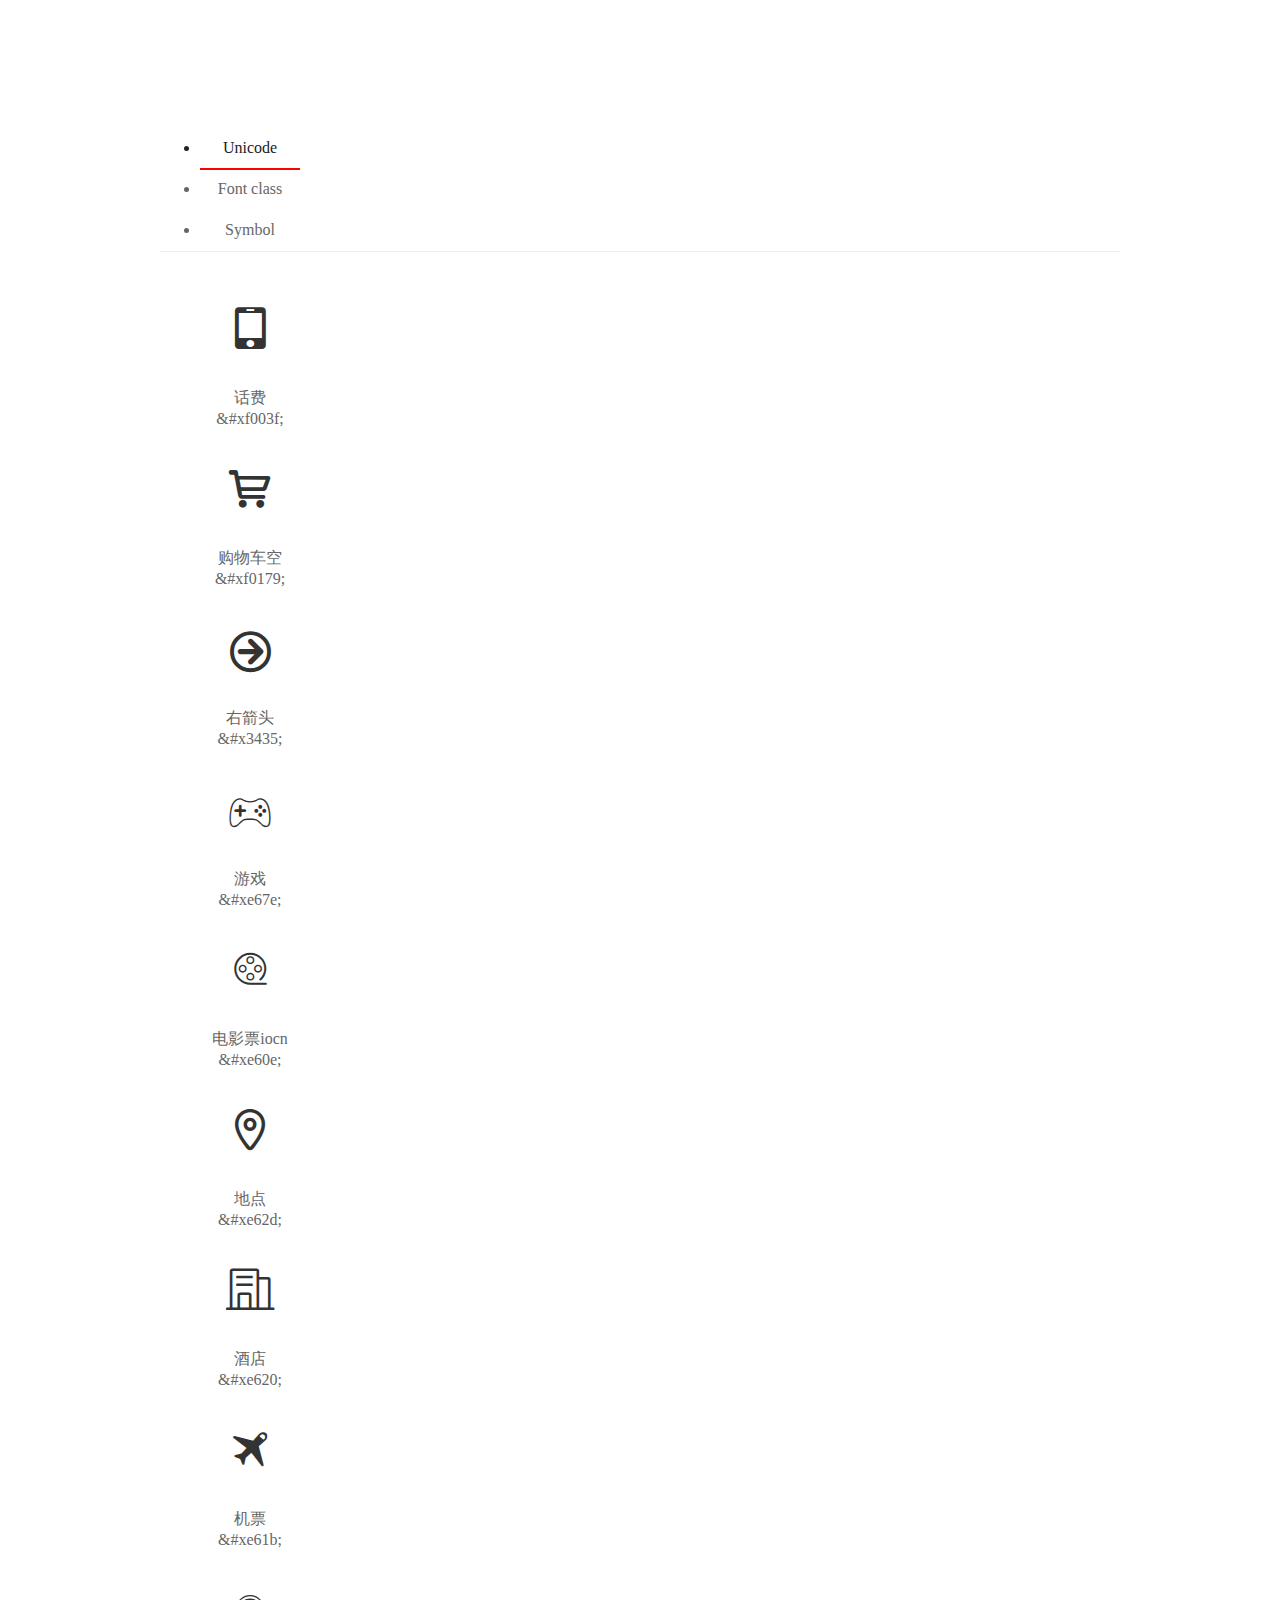
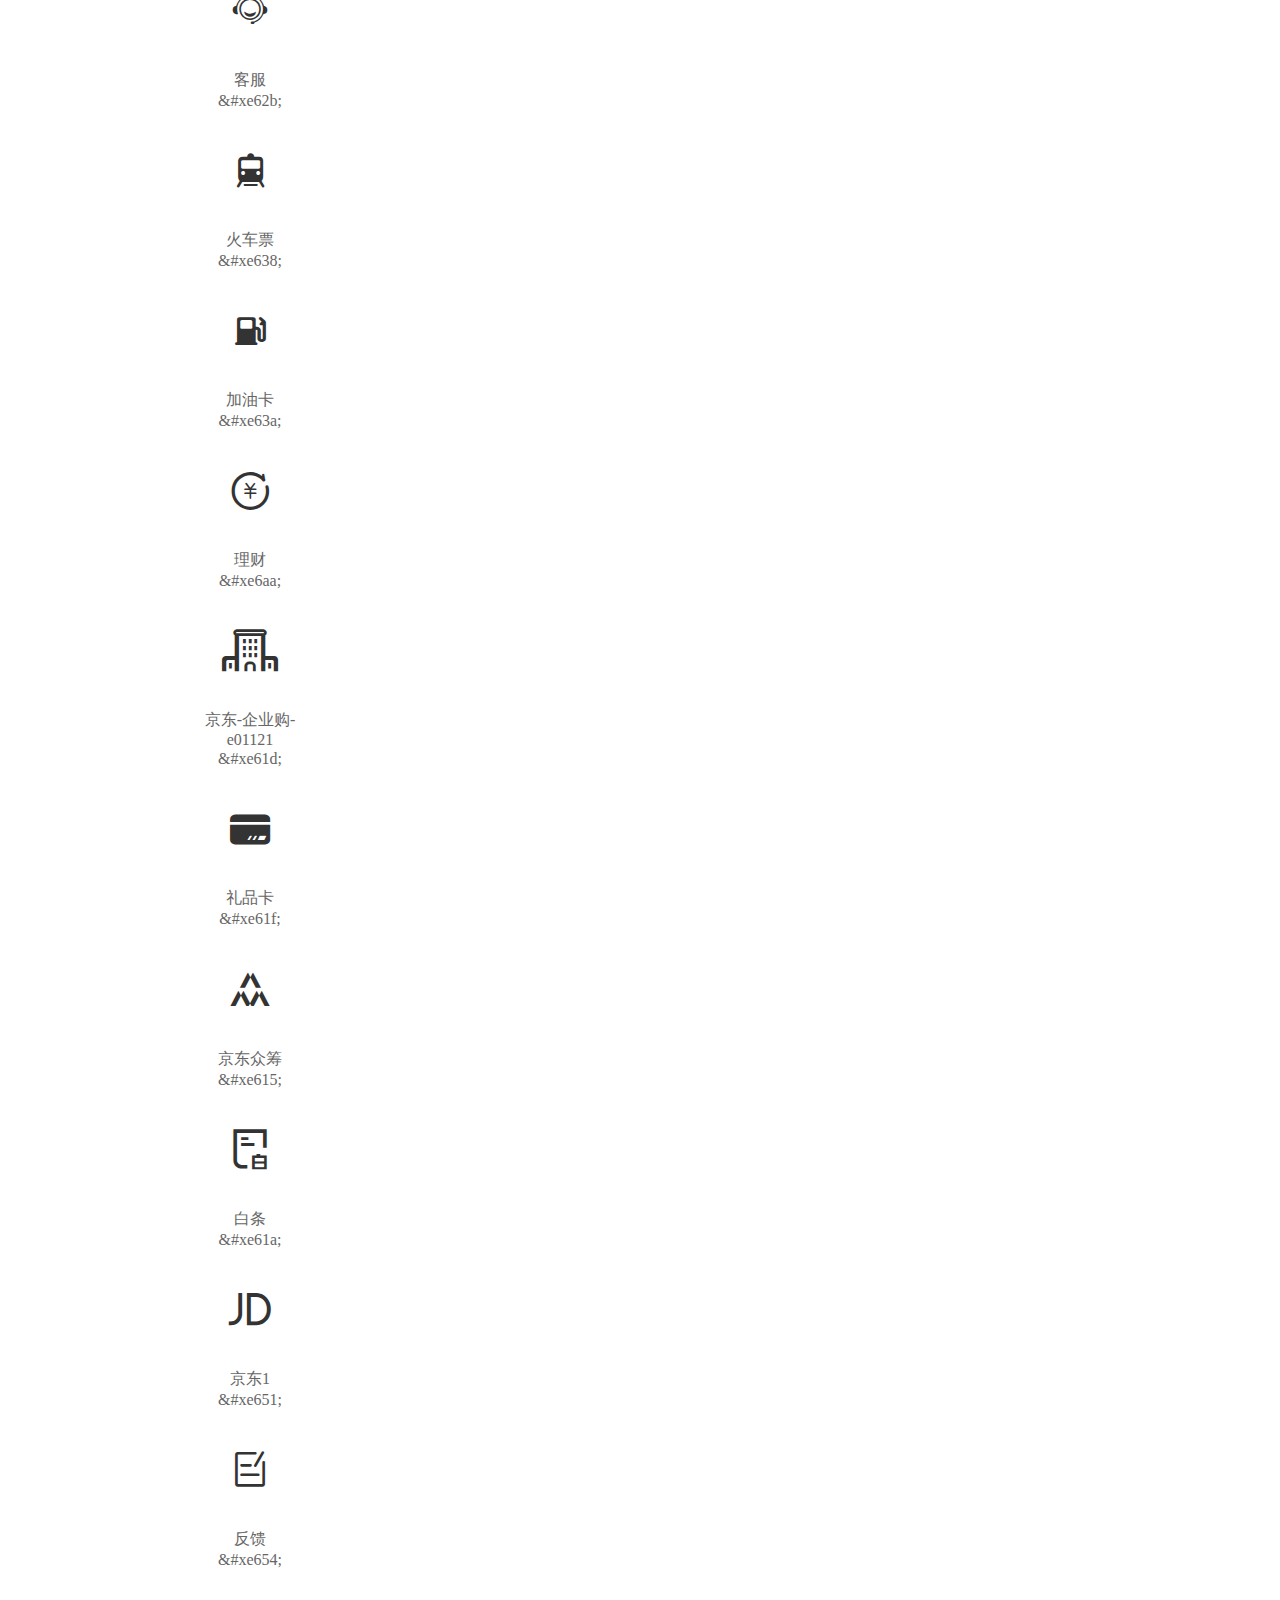
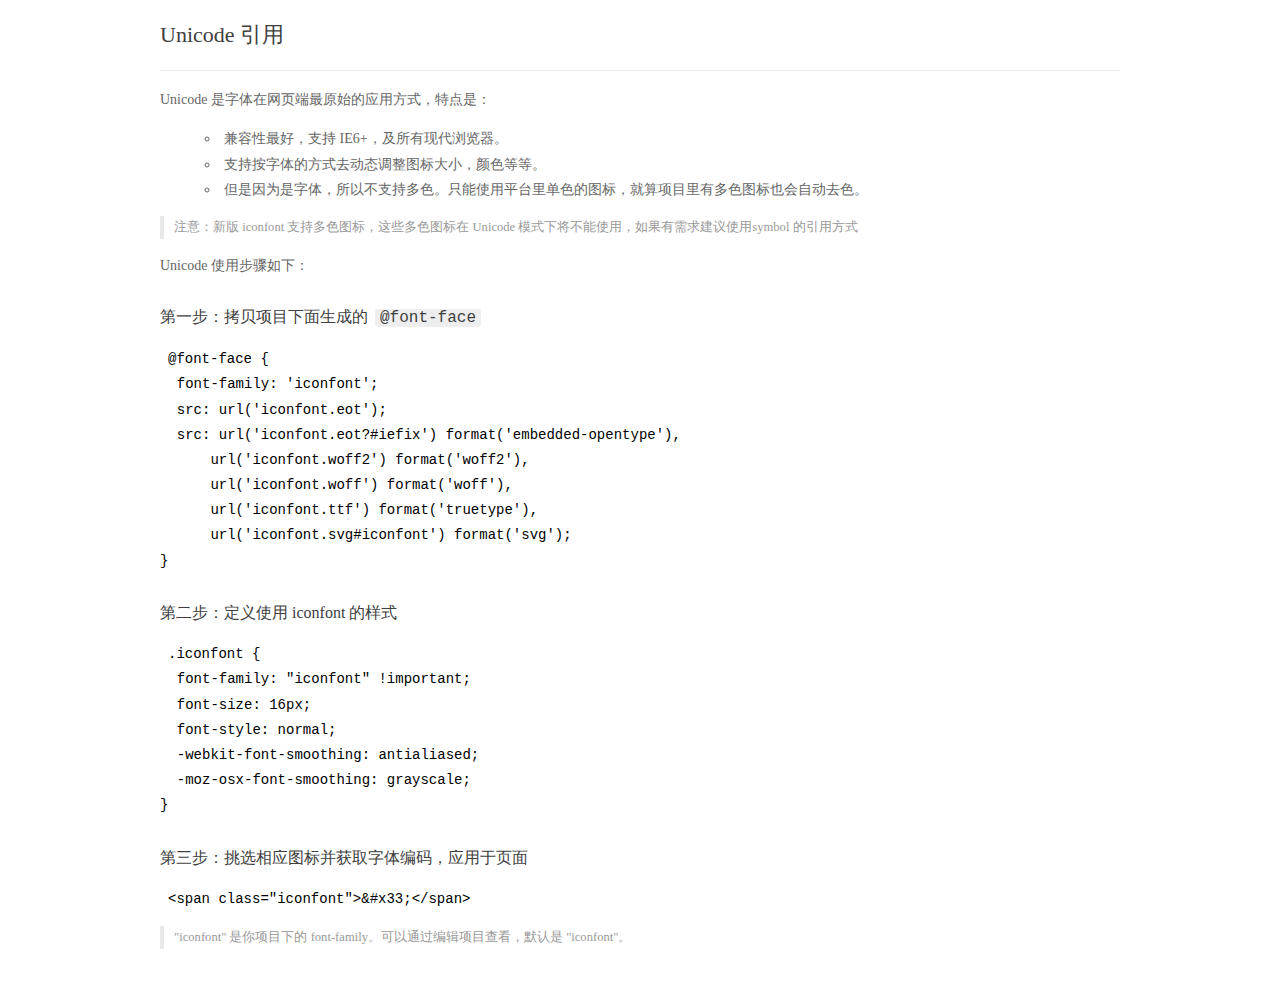
<file: src/font-xixi/demo_index.html>
<!DOCTYPE html>
<html>
<head>
  <meta charset="utf-8"/>
  <title>IconFont Demo</title>
  <link rel="shortcut icon" href="https://gtms04.alicdn.com/tps/i4/TB1_oz6GVXXXXaFXpXXJDFnIXXX-64-64.ico" type="image/x-icon"/>
  <link rel="stylesheet" href="https://g.alicdn.com/thx/cube/1.3.2/cube.min.css">
  <link rel="stylesheet" href="demo.css">
  <link rel="stylesheet" href="iconfont.css">
  <script src="iconfont.js"></script>
  <!-- jQuery -->
  <script src="https://a1.alicdn.com/oss/uploads/2018/12/26/7bfddb60-08e8-11e9-9b04-53e73bb6408b.js"></script>
  <!-- 代码高亮 -->
  <script src="https://a1.alicdn.com/oss/uploads/2018/12/26/a3f714d0-08e6-11e9-8a15-ebf944d7534c.js"></script>
</head>
<body>
  <div class="main">
    <h1 class="logo"><a href="https://www.iconfont.cn/" title="iconfont 首页" target="_blank">&#xe86b;</a></h1>
    <div class="nav-tabs">
      <ul id="tabs" class="dib-box">
        <li class="dib active"><span>Unicode</span></li>
        <li class="dib"><span>Font class</span></li>
        <li class="dib"><span>Symbol</span></li>
      </ul>
      
    </div>
    <div class="tab-container">
      <div class="content unicode" style="display: block;">
          <ul class="icon_lists dib-box">
          
            <li class="dib">
              <span class="icon iconfont">&#xf003f;</span>
                <div class="name">话费</div>
                <div class="code-name">&amp;#xf003f;</div>
              </li>
          
            <li class="dib">
              <span class="icon iconfont">&#xf0179;</span>
                <div class="name">购物车空</div>
                <div class="code-name">&amp;#xf0179;</div>
              </li>
          
            <li class="dib">
              <span class="icon iconfont">&#x3435;</span>
                <div class="name">右箭头</div>
                <div class="code-name">&amp;#x3435;</div>
              </li>
          
            <li class="dib">
              <span class="icon iconfont">&#xe67e;</span>
                <div class="name">游戏</div>
                <div class="code-name">&amp;#xe67e;</div>
              </li>
          
            <li class="dib">
              <span class="icon iconfont">&#xe60e;</span>
                <div class="name">电影票iocn</div>
                <div class="code-name">&amp;#xe60e;</div>
              </li>
          
            <li class="dib">
              <span class="icon iconfont">&#xe62d;</span>
                <div class="name">地点</div>
                <div class="code-name">&amp;#xe62d;</div>
              </li>
          
            <li class="dib">
              <span class="icon iconfont">&#xe620;</span>
                <div class="name">酒店</div>
                <div class="code-name">&amp;#xe620;</div>
              </li>
          
            <li class="dib">
              <span class="icon iconfont">&#xe61b;</span>
                <div class="name">机票</div>
                <div class="code-name">&amp;#xe61b;</div>
              </li>
          
            <li class="dib">
              <span class="icon iconfont">&#xe62b;</span>
                <div class="name">客服</div>
                <div class="code-name">&amp;#xe62b;</div>
              </li>
          
            <li class="dib">
              <span class="icon iconfont">&#xe638;</span>
                <div class="name">火车票</div>
                <div class="code-name">&amp;#xe638;</div>
              </li>
          
            <li class="dib">
              <span class="icon iconfont">&#xe63a;</span>
                <div class="name">加油卡</div>
                <div class="code-name">&amp;#xe63a;</div>
              </li>
          
            <li class="dib">
              <span class="icon iconfont">&#xe6aa;</span>
                <div class="name">理财</div>
                <div class="code-name">&amp;#xe6aa;</div>
              </li>
          
            <li class="dib">
              <span class="icon iconfont">&#xe61d;</span>
                <div class="name">京东-企业购-e01121</div>
                <div class="code-name">&amp;#xe61d;</div>
              </li>
          
            <li class="dib">
              <span class="icon iconfont">&#xe61f;</span>
                <div class="name">礼品卡</div>
                <div class="code-name">&amp;#xe61f;</div>
              </li>
          
            <li class="dib">
              <span class="icon iconfont">&#xe615;</span>
                <div class="name">京东众筹</div>
                <div class="code-name">&amp;#xe615;</div>
              </li>
          
            <li class="dib">
              <span class="icon iconfont">&#xe61a;</span>
                <div class="name">白条</div>
                <div class="code-name">&amp;#xe61a;</div>
              </li>
          
            <li class="dib">
              <span class="icon iconfont">&#xe651;</span>
                <div class="name">京东1</div>
                <div class="code-name">&amp;#xe651;</div>
              </li>
          
            <li class="dib">
              <span class="icon iconfont">&#xe654;</span>
                <div class="name">反馈</div>
                <div class="code-name">&amp;#xe654;</div>
              </li>
          
          </ul>
          <div class="article markdown">
          <h2 id="unicode-">Unicode 引用</h2>
          <hr>

          <p>Unicode 是字体在网页端最原始的应用方式，特点是：</p>
          <ul>
            <li>兼容性最好，支持 IE6+，及所有现代浏览器。</li>
            <li>支持按字体的方式去动态调整图标大小，颜色等等。</li>
            <li>但是因为是字体，所以不支持多色。只能使用平台里单色的图标，就算项目里有多色图标也会自动去色。</li>
          </ul>
          <blockquote>
            <p>注意：新版 iconfont 支持多色图标，这些多色图标在 Unicode 模式下将不能使用，如果有需求建议使用symbol 的引用方式</p>
          </blockquote>
          <p>Unicode 使用步骤如下：</p>
          <h3 id="-font-face">第一步：拷贝项目下面生成的 <code>@font-face</code></h3>
<pre><code class="language-css"
>@font-face {
  font-family: 'iconfont';
  src: url('iconfont.eot');
  src: url('iconfont.eot?#iefix') format('embedded-opentype'),
      url('iconfont.woff2') format('woff2'),
      url('iconfont.woff') format('woff'),
      url('iconfont.ttf') format('truetype'),
      url('iconfont.svg#iconfont') format('svg');
}
</code></pre>
          <h3 id="-iconfont-">第二步：定义使用 iconfont 的样式</h3>
<pre><code class="language-css"
>.iconfont {
  font-family: "iconfont" !important;
  font-size: 16px;
  font-style: normal;
  -webkit-font-smoothing: antialiased;
  -moz-osx-font-smoothing: grayscale;
}
</code></pre>
          <h3 id="-">第三步：挑选相应图标并获取字体编码，应用于页面</h3>
<pre>
<code class="language-html"
>&lt;span class="iconfont"&gt;&amp;#x33;&lt;/span&gt;
</code></pre>
          <blockquote>
            <p>"iconfont" 是你项目下的 font-family。可以通过编辑项目查看，默认是 "iconfont"。</p>
          </blockquote>
          </div>
      </div>
      <div class="content font-class">
        <ul class="icon_lists dib-box">
          
          <li class="dib">
            <span class="icon iconfont icon-huafei"></span>
            <div class="name">
              话费
            </div>
            <div class="code-name">.icon-huafei
            </div>
          </li>
          
          <li class="dib">
            <span class="icon iconfont icon-gouwuchekong"></span>
            <div class="name">
              购物车空
            </div>
            <div class="code-name">.icon-gouwuchekong
            </div>
          </li>
          
          <li class="dib">
            <span class="icon iconfont icon-youjiantou"></span>
            <div class="name">
              右箭头
            </div>
            <div class="code-name">.icon-youjiantou
            </div>
          </li>
          
          <li class="dib">
            <span class="icon iconfont icon-94"></span>
            <div class="name">
              游戏
            </div>
            <div class="code-name">.icon-94
            </div>
          </li>
          
          <li class="dib">
            <span class="icon iconfont icon-dianyingpiaoiocn"></span>
            <div class="name">
              电影票iocn
            </div>
            <div class="code-name">.icon-dianyingpiaoiocn
            </div>
          </li>
          
          <li class="dib">
            <span class="icon iconfont icon-didian"></span>
            <div class="name">
              地点
            </div>
            <div class="code-name">.icon-didian
            </div>
          </li>
          
          <li class="dib">
            <span class="icon iconfont icon-Hotel"></span>
            <div class="name">
              酒店
            </div>
            <div class="code-name">.icon-Hotel
            </div>
          </li>
          
          <li class="dib">
            <span class="icon iconfont icon-jipiao"></span>
            <div class="name">
              机票
            </div>
            <div class="code-name">.icon-jipiao
            </div>
          </li>
          
          <li class="dib">
            <span class="icon iconfont icon-kefu"></span>
            <div class="name">
              客服
            </div>
            <div class="code-name">.icon-kefu
            </div>
          </li>
          
          <li class="dib">
            <span class="icon iconfont icon-huochepiao"></span>
            <div class="name">
              火车票
            </div>
            <div class="code-name">.icon-huochepiao
            </div>
          </li>
          
          <li class="dib">
            <span class="icon iconfont icon-jiayouqia"></span>
            <div class="name">
              加油卡
            </div>
            <div class="code-name">.icon-jiayouqia
            </div>
          </li>
          
          <li class="dib">
            <span class="icon iconfont icon-licai"></span>
            <div class="name">
              理财
            </div>
            <div class="code-name">.icon-licai
            </div>
          </li>
          
          <li class="dib">
            <span class="icon iconfont icon-qiyegou-e"></span>
            <div class="name">
              京东-企业购-e01121
            </div>
            <div class="code-name">.icon-qiyegou-e
            </div>
          </li>
          
          <li class="dib">
            <span class="icon iconfont icon-lipinqia"></span>
            <div class="name">
              礼品卡
            </div>
            <div class="code-name">.icon-lipinqia
            </div>
          </li>
          
          <li class="dib">
            <span class="icon iconfont icon-jingdongzhongchou"></span>
            <div class="name">
              京东众筹
            </div>
            <div class="code-name">.icon-jingdongzhongchou
            </div>
          </li>
          
          <li class="dib">
            <span class="icon iconfont icon-baitiao"></span>
            <div class="name">
              白条
            </div>
            <div class="code-name">.icon-baitiao
            </div>
          </li>
          
          <li class="dib">
            <span class="icon iconfont icon-jingdong"></span>
            <div class="name">
              京东1
            </div>
            <div class="code-name">.icon-jingdong
            </div>
          </li>
          
          <li class="dib">
            <span class="icon iconfont icon-fankui"></span>
            <div class="name">
              反馈
            </div>
            <div class="code-name">.icon-fankui
            </div>
          </li>
          
        </ul>
        <div class="article markdown">
        <h2 id="font-class-">font-class 引用</h2>
        <hr>

        <p>font-class 是 Unicode 使用方式的一种变种，主要是解决 Unicode 书写不直观，语意不明确的问题。</p>
        <p>与 Unicode 使用方式相比，具有如下特点：</p>
        <ul>
          <li>兼容性良好，支持 IE8+，及所有现代浏览器。</li>
          <li>相比于 Unicode 语意明确，书写更直观。可以很容易分辨这个 icon 是什么。</li>
          <li>因为使用 class 来定义图标，所以当要替换图标时，只需要修改 class 里面的 Unicode 引用。</li>
          <li>不过因为本质上还是使用的字体，所以多色图标还是不支持的。</li>
        </ul>
        <p>使用步骤如下：</p>
        <h3 id="-fontclass-">第一步：引入项目下面生成的 fontclass 代码：</h3>
<pre><code class="language-html">&lt;link rel="stylesheet" href="./iconfont.css"&gt;
</code></pre>
        <h3 id="-">第二步：挑选相应图标并获取类名，应用于页面：</h3>
<pre><code class="language-html">&lt;span class="iconfont icon-xxx"&gt;&lt;/span&gt;
</code></pre>
        <blockquote>
          <p>"
            iconfont" 是你项目下的 font-family。可以通过编辑项目查看，默认是 "iconfont"。</p>
        </blockquote>
      </div>
      </div>
      <div class="content symbol">
          <ul class="icon_lists dib-box">
          
            <li class="dib">
                <svg class="icon svg-icon" aria-hidden="true">
                  <use xlink:href="#icon-huafei"></use>
                </svg>
                <div class="name">话费</div>
                <div class="code-name">#icon-huafei</div>
            </li>
          
            <li class="dib">
                <svg class="icon svg-icon" aria-hidden="true">
                  <use xlink:href="#icon-gouwuchekong"></use>
                </svg>
                <div class="name">购物车空</div>
                <div class="code-name">#icon-gouwuchekong</div>
            </li>
          
            <li class="dib">
                <svg class="icon svg-icon" aria-hidden="true">
                  <use xlink:href="#icon-youjiantou"></use>
                </svg>
                <div class="name">右箭头</div>
                <div class="code-name">#icon-youjiantou</div>
            </li>
          
            <li class="dib">
                <svg class="icon svg-icon" aria-hidden="true">
                  <use xlink:href="#icon-94"></use>
                </svg>
                <div class="name">游戏</div>
                <div class="code-name">#icon-94</div>
            </li>
          
            <li class="dib">
                <svg class="icon svg-icon" aria-hidden="true">
                  <use xlink:href="#icon-dianyingpiaoiocn"></use>
                </svg>
                <div class="name">电影票iocn</div>
                <div class="code-name">#icon-dianyingpiaoiocn</div>
            </li>
          
            <li class="dib">
                <svg class="icon svg-icon" aria-hidden="true">
                  <use xlink:href="#icon-didian"></use>
                </svg>
                <div class="name">地点</div>
                <div class="code-name">#icon-didian</div>
            </li>
          
            <li class="dib">
                <svg class="icon svg-icon" aria-hidden="true">
                  <use xlink:href="#icon-Hotel"></use>
                </svg>
                <div class="name">酒店</div>
                <div class="code-name">#icon-Hotel</div>
            </li>
          
            <li class="dib">
                <svg class="icon svg-icon" aria-hidden="true">
                  <use xlink:href="#icon-jipiao"></use>
                </svg>
                <div class="name">机票</div>
                <div class="code-name">#icon-jipiao</div>
            </li>
          
            <li class="dib">
                <svg class="icon svg-icon" aria-hidden="true">
                  <use xlink:href="#icon-kefu"></use>
                </svg>
                <div class="name">客服</div>
                <div class="code-name">#icon-kefu</div>
            </li>
          
            <li class="dib">
                <svg class="icon svg-icon" aria-hidden="true">
                  <use xlink:href="#icon-huochepiao"></use>
                </svg>
                <div class="name">火车票</div>
                <div class="code-name">#icon-huochepiao</div>
            </li>
          
            <li class="dib">
                <svg class="icon svg-icon" aria-hidden="true">
                  <use xlink:href="#icon-jiayouqia"></use>
                </svg>
                <div class="name">加油卡</div>
                <div class="code-name">#icon-jiayouqia</div>
            </li>
          
            <li class="dib">
                <svg class="icon svg-icon" aria-hidden="true">
                  <use xlink:href="#icon-licai"></use>
                </svg>
                <div class="name">理财</div>
                <div class="code-name">#icon-licai</div>
            </li>
          
            <li class="dib">
                <svg class="icon svg-icon" aria-hidden="true">
                  <use xlink:href="#icon-qiyegou-e"></use>
                </svg>
                <div class="name">京东-企业购-e01121</div>
                <div class="code-name">#icon-qiyegou-e</div>
            </li>
          
            <li class="dib">
                <svg class="icon svg-icon" aria-hidden="true">
                  <use xlink:href="#icon-lipinqia"></use>
                </svg>
                <div class="name">礼品卡</div>
                <div class="code-name">#icon-lipinqia</div>
            </li>
          
            <li class="dib">
                <svg class="icon svg-icon" aria-hidden="true">
                  <use xlink:href="#icon-jingdongzhongchou"></use>
                </svg>
                <div class="name">京东众筹</div>
                <div class="code-name">#icon-jingdongzhongchou</div>
            </li>
          
            <li class="dib">
                <svg class="icon svg-icon" aria-hidden="true">
                  <use xlink:href="#icon-baitiao"></use>
                </svg>
                <div class="name">白条</div>
                <div class="code-name">#icon-baitiao</div>
            </li>
          
            <li class="dib">
                <svg class="icon svg-icon" aria-hidden="true">
                  <use xlink:href="#icon-jingdong"></use>
                </svg>
                <div class="name">京东1</div>
                <div class="code-name">#icon-jingdong</div>
            </li>
          
            <li class="dib">
                <svg class="icon svg-icon" aria-hidden="true">
                  <use xlink:href="#icon-fankui"></use>
                </svg>
                <div class="name">反馈</div>
                <div class="code-name">#icon-fankui</div>
            </li>
          
          </ul>
          <div class="article markdown">
          <h2 id="symbol-">Symbol 引用</h2>
          <hr>

          <p>这是一种全新的使用方式，应该说这才是未来的主流，也是平台目前推荐的用法。相关介绍可以参考这篇<a href="">文章</a>
            这种用法其实是做了一个 SVG 的集合，与另外两种相比具有如下特点：</p>
          <ul>
            <li>支持多色图标了，不再受单色限制。</li>
            <li>通过一些技巧，支持像字体那样，通过 <code>font-size</code>, <code>color</code> 来调整样式。</li>
            <li>兼容性较差，支持 IE9+，及现代浏览器。</li>
            <li>浏览器渲染 SVG 的性能一般，还不如 png。</li>
          </ul>
          <p>使用步骤如下：</p>
          <h3 id="-symbol-">第一步：引入项目下面生成的 symbol 代码：</h3>
<pre><code class="language-html">&lt;script src="./iconfont.js"&gt;&lt;/script&gt;
</code></pre>
          <h3 id="-css-">第二步：加入通用 CSS 代码（引入一次就行）：</h3>
<pre><code class="language-html">&lt;style&gt;
.icon {
  width: 1em;
  height: 1em;
  vertical-align: -0.15em;
  fill: currentColor;
  overflow: hidden;
}
&lt;/style&gt;
</code></pre>
          <h3 id="-">第三步：挑选相应图标并获取类名，应用于页面：</h3>
<pre><code class="language-html">&lt;svg class="icon" aria-hidden="true"&gt;
  &lt;use xlink:href="#icon-xxx"&gt;&lt;/use&gt;
&lt;/svg&gt;
</code></pre>
          </div>
      </div>

    </div>
  </div>
  <script>
  $(document).ready(function () {
      $('.tab-container .content:first').show()

      $('#tabs li').click(function (e) {
        var tabContent = $('.tab-container .content')
        var index = $(this).index()

        if ($(this).hasClass('active')) {
          return
        } else {
          $('#tabs li').removeClass('active')
          $(this).addClass('active')

          tabContent.hide().eq(index).fadeIn()
        }
      })
    })
  </script>
</body>
</html>
</file>
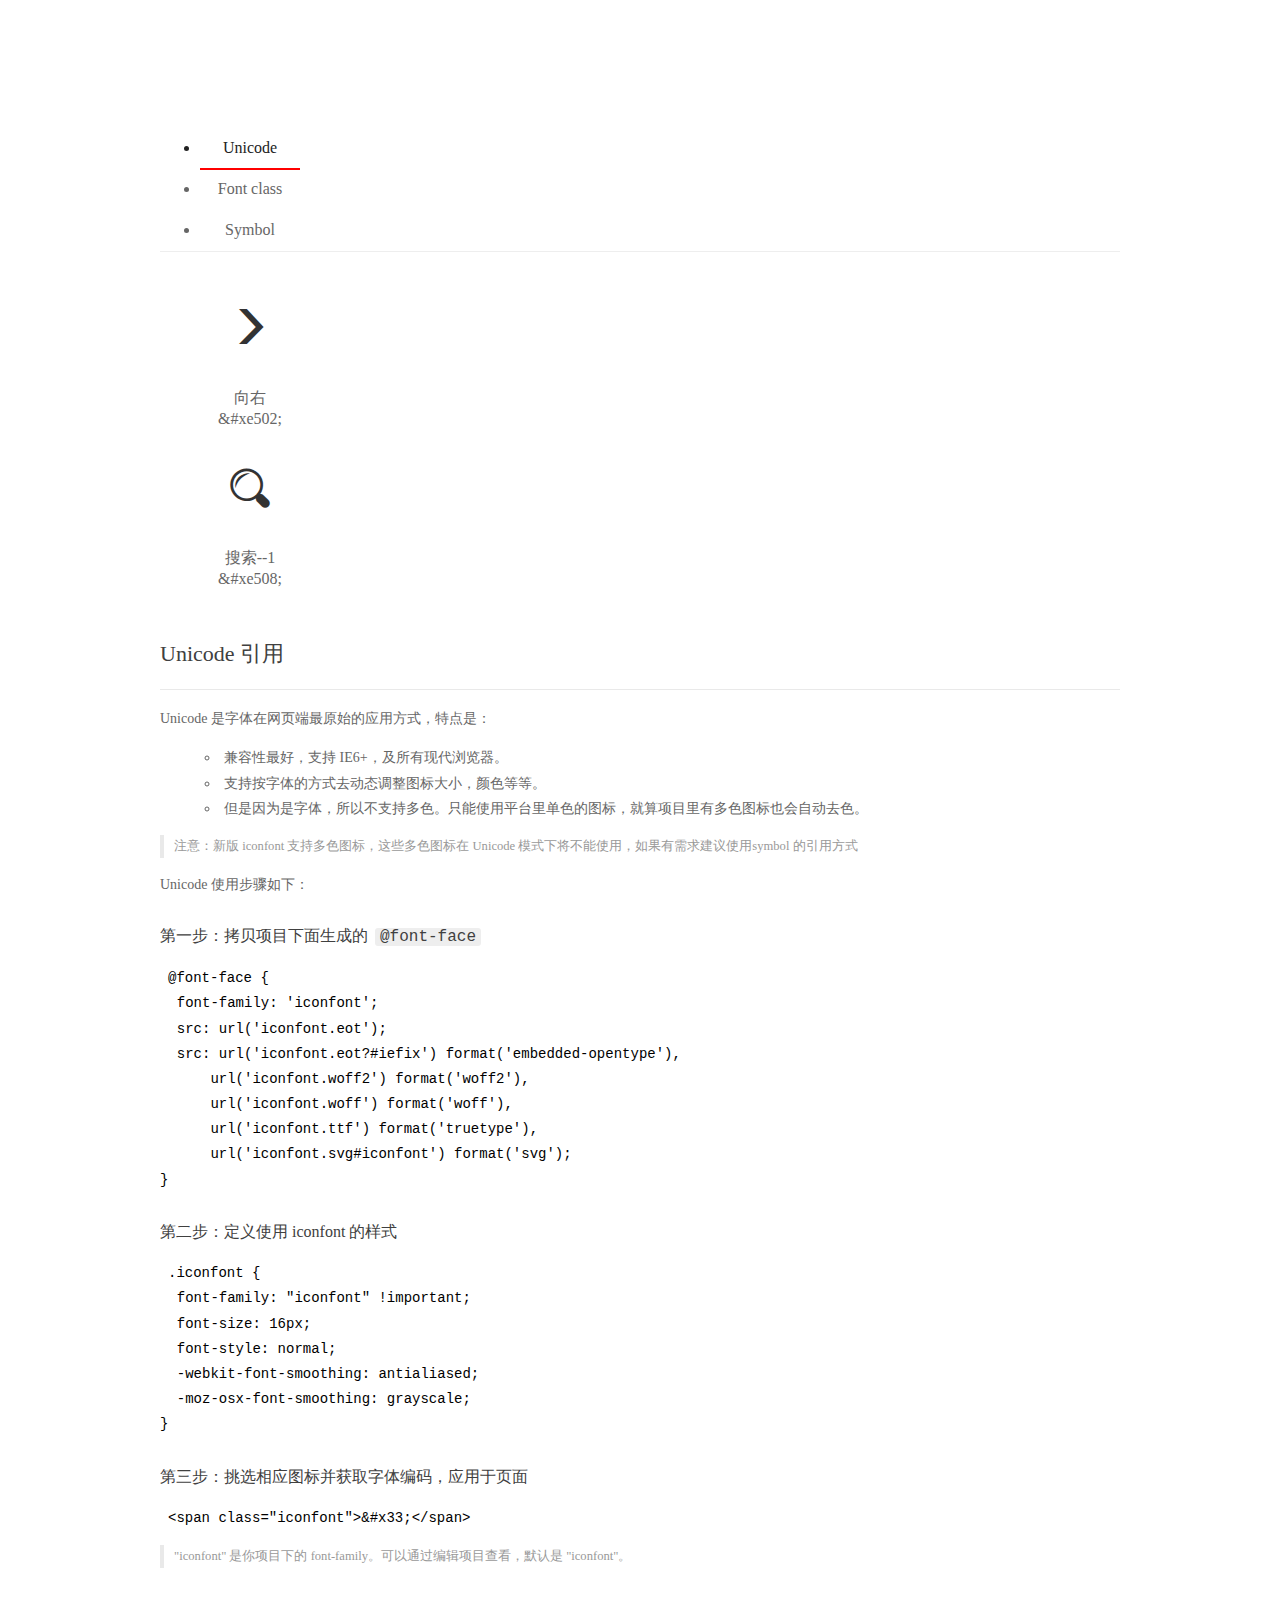
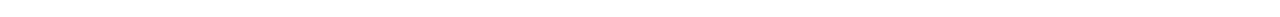
<file: src/font-xixi02/demo_index.html>
<!DOCTYPE html>
<html>
<head>
  <meta charset="utf-8"/>
  <title>IconFont Demo</title>
  <link rel="shortcut icon" href="https://gtms04.alicdn.com/tps/i4/TB1_oz6GVXXXXaFXpXXJDFnIXXX-64-64.ico" type="image/x-icon"/>
  <link rel="stylesheet" href="https://g.alicdn.com/thx/cube/1.3.2/cube.min.css">
  <link rel="stylesheet" href="demo.css">
  <link rel="stylesheet" href="iconfont.css">
  <script src="iconfont.js"></script>
  <!-- jQuery -->
  <script src="https://a1.alicdn.com/oss/uploads/2018/12/26/7bfddb60-08e8-11e9-9b04-53e73bb6408b.js"></script>
  <!-- 代码高亮 -->
  <script src="https://a1.alicdn.com/oss/uploads/2018/12/26/a3f714d0-08e6-11e9-8a15-ebf944d7534c.js"></script>
</head>
<body>
  <div class="main">
    <h1 class="logo"><a href="https://www.iconfont.cn/" title="iconfont 首页" target="_blank">&#xe86b;</a></h1>
    <div class="nav-tabs">
      <ul id="tabs" class="dib-box">
        <li class="dib active"><span>Unicode</span></li>
        <li class="dib"><span>Font class</span></li>
        <li class="dib"><span>Symbol</span></li>
      </ul>
      
    </div>
    <div class="tab-container">
      <div class="content unicode" style="display: block;">
          <ul class="icon_lists dib-box">
          
            <li class="dib">
              <span class="icon iconfont">&#xe502;</span>
                <div class="name">向右</div>
                <div class="code-name">&amp;#xe502;</div>
              </li>
          
            <li class="dib">
              <span class="icon iconfont">&#xe508;</span>
                <div class="name">搜索--1</div>
                <div class="code-name">&amp;#xe508;</div>
              </li>
          
          </ul>
          <div class="article markdown">
          <h2 id="unicode-">Unicode 引用</h2>
          <hr>

          <p>Unicode 是字体在网页端最原始的应用方式，特点是：</p>
          <ul>
            <li>兼容性最好，支持 IE6+，及所有现代浏览器。</li>
            <li>支持按字体的方式去动态调整图标大小，颜色等等。</li>
            <li>但是因为是字体，所以不支持多色。只能使用平台里单色的图标，就算项目里有多色图标也会自动去色。</li>
          </ul>
          <blockquote>
            <p>注意：新版 iconfont 支持多色图标，这些多色图标在 Unicode 模式下将不能使用，如果有需求建议使用symbol 的引用方式</p>
          </blockquote>
          <p>Unicode 使用步骤如下：</p>
          <h3 id="-font-face">第一步：拷贝项目下面生成的 <code>@font-face</code></h3>
<pre><code class="language-css"
>@font-face {
  font-family: 'iconfont';
  src: url('iconfont.eot');
  src: url('iconfont.eot?#iefix') format('embedded-opentype'),
      url('iconfont.woff2') format('woff2'),
      url('iconfont.woff') format('woff'),
      url('iconfont.ttf') format('truetype'),
      url('iconfont.svg#iconfont') format('svg');
}
</code></pre>
          <h3 id="-iconfont-">第二步：定义使用 iconfont 的样式</h3>
<pre><code class="language-css"
>.iconfont {
  font-family: "iconfont" !important;
  font-size: 16px;
  font-style: normal;
  -webkit-font-smoothing: antialiased;
  -moz-osx-font-smoothing: grayscale;
}
</code></pre>
          <h3 id="-">第三步：挑选相应图标并获取字体编码，应用于页面</h3>
<pre>
<code class="language-html"
>&lt;span class="iconfont"&gt;&amp;#x33;&lt;/span&gt;
</code></pre>
          <blockquote>
            <p>"iconfont" 是你项目下的 font-family。可以通过编辑项目查看，默认是 "iconfont"。</p>
          </blockquote>
          </div>
      </div>
      <div class="content font-class">
        <ul class="icon_lists dib-box">
          
          <li class="dib">
            <span class="icon iconfont icon-arr-right"></span>
            <div class="name">
              向右
            </div>
            <div class="code-name">.icon-arr-right
            </div>
          </li>
          
          <li class="dib">
            <span class="icon iconfont icon-soushuo"></span>
            <div class="name">
              搜索--1
            </div>
            <div class="code-name">.icon-soushuo
            </div>
          </li>
          
        </ul>
        <div class="article markdown">
        <h2 id="font-class-">font-class 引用</h2>
        <hr>

        <p>font-class 是 Unicode 使用方式的一种变种，主要是解决 Unicode 书写不直观，语意不明确的问题。</p>
        <p>与 Unicode 使用方式相比，具有如下特点：</p>
        <ul>
          <li>兼容性良好，支持 IE8+，及所有现代浏览器。</li>
          <li>相比于 Unicode 语意明确，书写更直观。可以很容易分辨这个 icon 是什么。</li>
          <li>因为使用 class 来定义图标，所以当要替换图标时，只需要修改 class 里面的 Unicode 引用。</li>
          <li>不过因为本质上还是使用的字体，所以多色图标还是不支持的。</li>
        </ul>
        <p>使用步骤如下：</p>
        <h3 id="-fontclass-">第一步：引入项目下面生成的 fontclass 代码：</h3>
<pre><code class="language-html">&lt;link rel="stylesheet" href="./iconfont.css"&gt;
</code></pre>
        <h3 id="-">第二步：挑选相应图标并获取类名，应用于页面：</h3>
<pre><code class="language-html">&lt;span class="iconfont icon-xxx"&gt;&lt;/span&gt;
</code></pre>
        <blockquote>
          <p>"
            iconfont" 是你项目下的 font-family。可以通过编辑项目查看，默认是 "iconfont"。</p>
        </blockquote>
      </div>
      </div>
      <div class="content symbol">
          <ul class="icon_lists dib-box">
          
            <li class="dib">
                <svg class="icon svg-icon" aria-hidden="true">
                  <use xlink:href="#icon-arr-right"></use>
                </svg>
                <div class="name">向右</div>
                <div class="code-name">#icon-arr-right</div>
            </li>
          
            <li class="dib">
                <svg class="icon svg-icon" aria-hidden="true">
                  <use xlink:href="#icon-soushuo"></use>
                </svg>
                <div class="name">搜索--1</div>
                <div class="code-name">#icon-soushuo</div>
            </li>
          
          </ul>
          <div class="article markdown">
          <h2 id="symbol-">Symbol 引用</h2>
          <hr>

          <p>这是一种全新的使用方式，应该说这才是未来的主流，也是平台目前推荐的用法。相关介绍可以参考这篇<a href="">文章</a>
            这种用法其实是做了一个 SVG 的集合，与另外两种相比具有如下特点：</p>
          <ul>
            <li>支持多色图标了，不再受单色限制。</li>
            <li>通过一些技巧，支持像字体那样，通过 <code>font-size</code>, <code>color</code> 来调整样式。</li>
            <li>兼容性较差，支持 IE9+，及现代浏览器。</li>
            <li>浏览器渲染 SVG 的性能一般，还不如 png。</li>
          </ul>
          <p>使用步骤如下：</p>
          <h3 id="-symbol-">第一步：引入项目下面生成的 symbol 代码：</h3>
<pre><code class="language-html">&lt;script src="./iconfont.js"&gt;&lt;/script&gt;
</code></pre>
          <h3 id="-css-">第二步：加入通用 CSS 代码（引入一次就行）：</h3>
<pre><code class="language-html">&lt;style&gt;
.icon {
  width: 1em;
  height: 1em;
  vertical-align: -0.15em;
  fill: currentColor;
  overflow: hidden;
}
&lt;/style&gt;
</code></pre>
          <h3 id="-">第三步：挑选相应图标并获取类名，应用于页面：</h3>
<pre><code class="language-html">&lt;svg class="icon" aria-hidden="true"&gt;
  &lt;use xlink:href="#icon-xxx"&gt;&lt;/use&gt;
&lt;/svg&gt;
</code></pre>
          </div>
      </div>

    </div>
  </div>
  <script>
  $(document).ready(function () {
      $('.tab-container .content:first').show()

      $('#tabs li').click(function (e) {
        var tabContent = $('.tab-container .content')
        var index = $(this).index()

        if ($(this).hasClass('active')) {
          return
        } else {
          $('#tabs li').removeClass('active')
          $(this).addClass('active')

          tabContent.hide().eq(index).fadeIn()
        }
      })
    })
  </script>
</body>
</html>
</file>
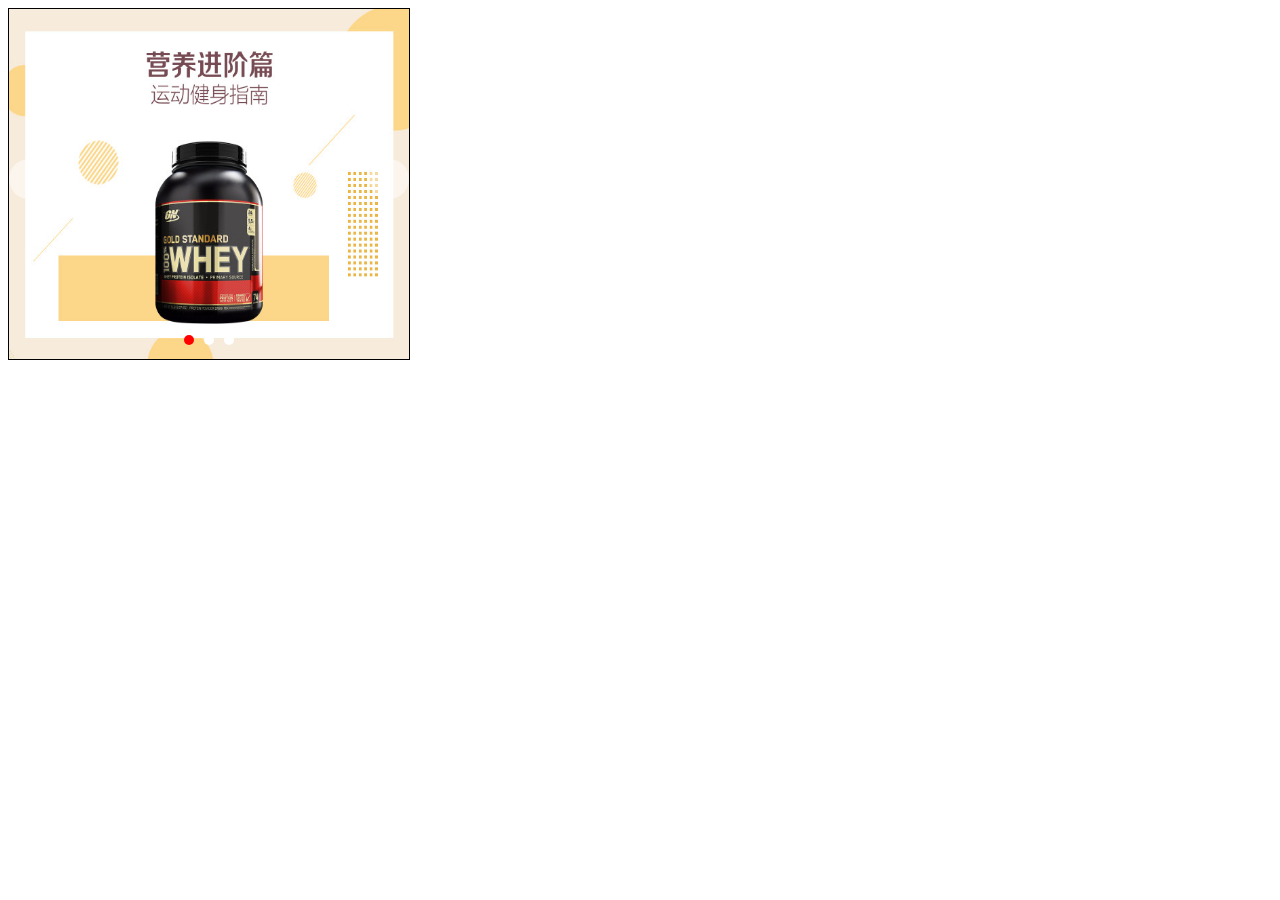
<file: src/swiper/jingdong.html>
<!DOCTYPE html>
<html lang="en">
<head>
    <meta charset="UTF-8">
    <meta name="viewport" content="width=device-width, initial-scale=1.0">
    <meta http-equiv="X-UA-Compatible" content="ie=edge">
    <title>Document</title>
</head>
<style>
    .wrapper{
        width:400px;
        height: 350px;
        border: 1px solid black;
         
    }
    
</style>
<body>
    <div class="wrapper"></div>  
    
<script src="./jquery-3.1.1.min.js"></script>
<script src="./jingdong.js"></script>
<script> 
    $('.wrapper').swiper({
        imgList: ['../img/000.jpg','../img/0003.jpg','../img/05.jpg'],
        animateType:'fade',
        changeBtn:true,
        showPointBtn:true,
        isAuto:true,
    });
</script>
</body>
</html>
</file>
<file: src/font-xixi/demo.css>
/* Logo 字体 */
@font-face {
  font-family: "iconfont logo";
  src: url('https://at.alicdn.com/t/font_985780_km7mi63cihi.eot?t=1545807318834');
  src: url('https://at.alicdn.com/t/font_985780_km7mi63cihi.eot?t=1545807318834#iefix') format('embedded-opentype'),
    url('https://at.alicdn.com/t/font_985780_km7mi63cihi.woff?t=1545807318834') format('woff'),
    url('https://at.alicdn.com/t/font_985780_km7mi63cihi.ttf?t=1545807318834') format('truetype'),
    url('https://at.alicdn.com/t/font_985780_km7mi63cihi.svg?t=1545807318834#iconfont') format('svg');
}

.logo {
  font-family: "iconfont logo";
  font-size: 160px;
  font-style: normal;
  -webkit-font-smoothing: antialiased;
  -moz-osx-font-smoothing: grayscale;
}

/* tabs */
.nav-tabs {
  position: relative;
}

.nav-tabs .nav-more {
  position: absolute;
  right: 0;
  bottom: 0;
  height: 42px;
  line-height: 42px;
  color: #666;
}

#tabs {
  border-bottom: 1px solid #eee;
}

#tabs li {
  cursor: pointer;
  width: 100px;
  height: 40px;
  line-height: 40px;
  text-align: center;
  font-size: 16px;
  border-bottom: 2px solid transparent;
  position: relative;
  z-index: 1;
  margin-bottom: -1px;
  color: #666;
}


#tabs .active {
  border-bottom-color: #f00;
  color: #222;
}

.tab-container .content {
  display: none;
}

/* 页面布局 */
.main {
  padding: 30px 100px;
  width: 960px;
  margin: 0 auto;
}

.main .logo {
  color: #333;
  text-align: left;
  margin-bottom: 30px;
  line-height: 1;
  height: 110px;
  margin-top: -50px;
  overflow: hidden;
  *zoom: 1;
}

.main .logo a {
  font-size: 160px;
  color: #333;
}

.helps {
  margin-top: 40px;
}

.helps pre {
  padding: 20px;
  margin: 10px 0;
  border: solid 1px #e7e1cd;
  background-color: #fffdef;
  overflow: auto;
}

.icon_lists {
  width: 100% !important;
  overflow: hidden;
  *zoom: 1;
}

.icon_lists li {
  width: 100px;
  margin-bottom: 10px;
  margin-right: 20px;
  text-align: center;
  list-style: none !important;
  cursor: default;
}

.icon_lists li .code-name {
  line-height: 1.2;
}

.icon_lists .icon {
  display: block;
  height: 100px;
  line-height: 100px;
  font-size: 42px;
  margin: 10px auto;
  color: #333;
  -webkit-transition: font-size 0.25s linear, width 0.25s linear;
  -moz-transition: font-size 0.25s linear, width 0.25s linear;
  transition: font-size 0.25s linear, width 0.25s linear;
}

.icon_lists .icon:hover {
  font-size: 100px;
}

.icon_lists .svg-icon {
  /* 通过设置 font-size 来改变图标大小 */
  width: 1em;
  /* 图标和文字相邻时，垂直对齐 */
  vertical-align: -0.15em;
  /* 通过设置 color 来改变 SVG 的颜色/fill */
  fill: currentColor;
  /* path 和 stroke 溢出 viewBox 部分在 IE 下会显示
      normalize.css 中也包含这行 */
  overflow: hidden;
}

.icon_lists li .name,
.icon_lists li .code-name {
  color: #666;
}

/* markdown 样式 */
.markdown {
  color: #666;
  font-size: 14px;
  line-height: 1.8;
}

.highlight {
  line-height: 1.5;
}

.markdown img {
  vertical-align: middle;
  max-width: 100%;
}

.markdown h1 {
  color: #404040;
  font-weight: 500;
  line-height: 40px;
  margin-bottom: 24px;
}

.markdown h2,
.markdown h3,
.markdown h4,
.markdown h5,
.markdown h6 {
  color: #404040;
  margin: 1.6em 0 0.6em 0;
  font-weight: 500;
  clear: both;
}

.markdown h1 {
  font-size: 28px;
}

.markdown h2 {
  font-size: 22px;
}

.markdown h3 {
  font-size: 16px;
}

.markdown h4 {
  font-size: 14px;
}

.markdown h5 {
  font-size: 12px;
}

.markdown h6 {
  font-size: 12px;
}

.markdown hr {
  height: 1px;
  border: 0;
  background: #e9e9e9;
  margin: 16px 0;
  clear: both;
}

.markdown p {
  margin: 1em 0;
}

.markdown>p,
.markdown>blockquote,
.markdown>.highlight,
.markdown>ol,
.markdown>ul {
  width: 80%;
}

.markdown ul>li {
  list-style: circle;
}

.markdown>ul li,
.markdown blockquote ul>li {
  margin-left: 20px;
  padding-left: 4px;
}

.markdown>ul li p,
.markdown>ol li p {
  margin: 0.6em 0;
}

.markdown ol>li {
  list-style: decimal;
}

.markdown>ol li,
.markdown blockquote ol>li {
  margin-left: 20px;
  padding-left: 4px;
}

.markdown code {
  margin: 0 3px;
  padding: 0 5px;
  background: #eee;
  border-radius: 3px;
}

.markdown strong,
.markdown b {
  font-weight: 600;
}

.markdown>table {
  border-collapse: collapse;
  border-spacing: 0px;
  empty-cells: show;
  border: 1px solid #e9e9e9;
  width: 95%;
  margin-bottom: 24px;
}

.markdown>table th {
  white-space: nowrap;
  color: #333;
  font-weight: 600;
}

.markdown>table th,
.markdown>table td {
  border: 1px solid #e9e9e9;
  padding: 8px 16px;
  text-align: left;
}

.markdown>table th {
  background: #F7F7F7;
}

.markdown blockquote {
  font-size: 90%;
  color: #999;
  border-left: 4px solid #e9e9e9;
  padding-left: 0.8em;
  margin: 1em 0;
}

.markdown blockquote p {
  margin: 0;
}

.markdown .anchor {
  opacity: 0;
  transition: opacity 0.3s ease;
  margin-left: 8px;
}

.markdown .waiting {
  color: #ccc;
}

.markdown h1:hover .anchor,
.markdown h2:hover .anchor,
.markdown h3:hover .anchor,
.markdown h4:hover .anchor,
.markdown h5:hover .anchor,
.markdown h6:hover .anchor {
  opacity: 1;
  display: inline-block;
}

.markdown>br,
.markdown>p>br {
  clear: both;
}


.hljs {
  display: block;
  background: white;
  padding: 0.5em;
  color: #333333;
  overflow-x: auto;
}

.hljs-comment,
.hljs-meta {
  color: #969896;
}

.hljs-string,
.hljs-variable,
.hljs-template-variable,
.hljs-strong,
.hljs-emphasis,
.hljs-quote {
  color: #df5000;
}

.hljs-keyword,
.hljs-selector-tag,
.hljs-type {
  color: #a71d5d;
}

.hljs-literal,
.hljs-symbol,
.hljs-bullet,
.hljs-attribute {
  color: #0086b3;
}

.hljs-section,
.hljs-name {
  color: #63a35c;
}

.hljs-tag {
  color: #333333;
}

.hljs-title,
.hljs-attr,
.hljs-selector-id,
.hljs-selector-class,
.hljs-selector-attr,
.hljs-selector-pseudo {
  color: #795da3;
}

.hljs-addition {
  color: #55a532;
  background-color: #eaffea;
}

.hljs-deletion {
  color: #bd2c00;
  background-color: #ffecec;
}

.hljs-link {
  text-decoration: underline;
}

/* 代码高亮 */
/* PrismJS 1.15.0
https://prismjs.com/download.html#themes=prism&languages=markup+css+clike+javascript */
/**
 * prism.js default theme for JavaScript, CSS and HTML
 * Based on dabblet (http://dabblet.com)
 * @author Lea Verou
 */
code[class*="language-"],
pre[class*="language-"] {
  color: black;
  background: none;
  text-shadow: 0 1px white;
  font-family: Consolas, Monaco, 'Andale Mono', 'Ubuntu Mono', monospace;
  text-align: left;
  white-space: pre;
  word-spacing: normal;
  word-break: normal;
  word-wrap: normal;
  line-height: 1.5;

  -moz-tab-size: 4;
  -o-tab-size: 4;
  tab-size: 4;

  -webkit-hyphens: none;
  -moz-hyphens: none;
  -ms-hyphens: none;
  hyphens: none;
}

pre[class*="language-"]::-moz-selection,
pre[class*="language-"] ::-moz-selection,
code[class*="language-"]::-moz-selection,
code[class*="language-"] ::-moz-selection {
  text-shadow: none;
  background: #b3d4fc;
}

pre[class*="language-"]::selection,
pre[class*="language-"] ::selection,
code[class*="language-"]::selection,
code[class*="language-"] ::selection {
  text-shadow: none;
  background: #b3d4fc;
}

@media print {

  code[class*="language-"],
  pre[class*="language-"] {
    text-shadow: none;
  }
}

/* Code blocks */
pre[class*="language-"] {
  padding: 1em;
  margin: .5em 0;
  overflow: auto;
}

:not(pre)>code[class*="language-"],
pre[class*="language-"] {
  background: #f5f2f0;
}

/* Inline code */
:not(pre)>code[class*="language-"] {
  padding: .1em;
  border-radius: .3em;
  white-space: normal;
}

.token.comment,
.token.prolog,
.token.doctype,
.token.cdata {
  color: slategray;
}

.token.punctuation {
  color: #999;
}

.namespace {
  opacity: .7;
}

.token.property,
.token.tag,
.token.boolean,
.token.number,
.token.constant,
.token.symbol,
.token.deleted {
  color: #905;
}

.token.selector,
.token.attr-name,
.token.string,
.token.char,
.token.builtin,
.token.inserted {
  color: #690;
}

.token.operator,
.token.entity,
.token.url,
.language-css .token.string,
.style .token.string {
  color: #9a6e3a;
  background: hsla(0, 0%, 100%, .5);
}

.token.atrule,
.token.attr-value,
.token.keyword {
  color: #07a;
}

.token.function,
.token.class-name {
  color: #DD4A68;
}

.token.regex,
.token.important,
.token.variable {
  color: #e90;
}

.token.important,
.token.bold {
  font-weight: bold;
}

.token.italic {
  font-style: italic;
}

.token.entity {
  cursor: help;
}
</file>
<file: src/font-xixi/iconfont.css>
@font-face {font-family: "iconfont";
  src: url('iconfont.eot?t=1567561283407'); /* IE9 */
  src: url('iconfont.eot?t=1567561283407#iefix') format('embedded-opentype'), /* IE6-IE8 */
  url('[data-uri]') format('woff2'),
  url('iconfont.woff?t=1567561283407') format('woff'),
  url('iconfont.ttf?t=1567561283407') format('truetype'), /* chrome, firefox, opera, Safari, Android, iOS 4.2+ */
  url('iconfont.svg?t=1567561283407#iconfont') format('svg'); /* iOS 4.1- */
}

.iconfont {
  font-family: "iconfont" !important;
  font-size: 16px;
  font-style: normal;
  -webkit-font-smoothing: antialiased;
  -moz-osx-font-smoothing: grayscale;
}

.icon-huafei:before {
  content: "\f003f";
}

.icon-gouwuchekong:before {
  content: "\f0179";
}

.icon-youjiantou:before {
  content: "\3435";
}

.icon-94:before {
  content: "\e67e";
}

.icon-dianyingpiaoiocn:before {
  content: "\e60e";
}

.icon-didian:before {
  content: "\e62d";
}

.icon-Hotel:before {
  content: "\e620";
}

.icon-jipiao:before {
  content: "\e61b";
}

.icon-kefu:before {
  content: "\e62b";
}

.icon-huochepiao:before {
  content: "\e638";
}

.icon-jiayouqia:before {
  content: "\e63a";
}

.icon-licai:before {
  content: "\e6aa";
}

.icon-qiyegou-e:before {
  content: "\e61d";
}

.icon-lipinqia:before {
  content: "\e61f";
}

.icon-jingdongzhongchou:before {
  content: "\e615";
}

.icon-baitiao:before {
  content: "\e61a";
}

.icon-jingdong:before {
  content: "\e651";
}

.icon-fankui:before {
  content: "\e654";
}
</file>
<file: src/font-xixi02/demo.css>
/* Logo 字体 */
@font-face {
  font-family: "iconfont logo";
  src: url('https://at.alicdn.com/t/font_985780_km7mi63cihi.eot?t=1545807318834');
  src: url('https://at.alicdn.com/t/font_985780_km7mi63cihi.eot?t=1545807318834#iefix') format('embedded-opentype'),
    url('https://at.alicdn.com/t/font_985780_km7mi63cihi.woff?t=1545807318834') format('woff'),
    url('https://at.alicdn.com/t/font_985780_km7mi63cihi.ttf?t=1545807318834') format('truetype'),
    url('https://at.alicdn.com/t/font_985780_km7mi63cihi.svg?t=1545807318834#iconfont') format('svg');
}

.logo {
  font-family: "iconfont logo";
  font-size: 160px;
  font-style: normal;
  -webkit-font-smoothing: antialiased;
  -moz-osx-font-smoothing: grayscale;
}

/* tabs */
.nav-tabs {
  position: relative;
}

.nav-tabs .nav-more {
  position: absolute;
  right: 0;
  bottom: 0;
  height: 42px;
  line-height: 42px;
  color: #666;
}

#tabs {
  border-bottom: 1px solid #eee;
}

#tabs li {
  cursor: pointer;
  width: 100px;
  height: 40px;
  line-height: 40px;
  text-align: center;
  font-size: 16px;
  border-bottom: 2px solid transparent;
  position: relative;
  z-index: 1;
  margin-bottom: -1px;
  color: #666;
}


#tabs .active {
  border-bottom-color: #f00;
  color: #222;
}

.tab-container .content {
  display: none;
}

/* 页面布局 */
.main {
  padding: 30px 100px;
  width: 960px;
  margin: 0 auto;
}

.main .logo {
  color: #333;
  text-align: left;
  margin-bottom: 30px;
  line-height: 1;
  height: 110px;
  margin-top: -50px;
  overflow: hidden;
  *zoom: 1;
}

.main .logo a {
  font-size: 160px;
  color: #333;
}

.helps {
  margin-top: 40px;
}

.helps pre {
  padding: 20px;
  margin: 10px 0;
  border: solid 1px #e7e1cd;
  background-color: #fffdef;
  overflow: auto;
}

.icon_lists {
  width: 100% !important;
  overflow: hidden;
  *zoom: 1;
}

.icon_lists li {
  width: 100px;
  margin-bottom: 10px;
  margin-right: 20px;
  text-align: center;
  list-style: none !important;
  cursor: default;
}

.icon_lists li .code-name {
  line-height: 1.2;
}

.icon_lists .icon {
  display: block;
  height: 100px;
  line-height: 100px;
  font-size: 42px;
  margin: 10px auto;
  color: #333;
  -webkit-transition: font-size 0.25s linear, width 0.25s linear;
  -moz-transition: font-size 0.25s linear, width 0.25s linear;
  transition: font-size 0.25s linear, width 0.25s linear;
}

.icon_lists .icon:hover {
  font-size: 100px;
}

.icon_lists .svg-icon {
  /* 通过设置 font-size 来改变图标大小 */
  width: 1em;
  /* 图标和文字相邻时，垂直对齐 */
  vertical-align: -0.15em;
  /* 通过设置 color 来改变 SVG 的颜色/fill */
  fill: currentColor;
  /* path 和 stroke 溢出 viewBox 部分在 IE 下会显示
      normalize.css 中也包含这行 */
  overflow: hidden;
}

.icon_lists li .name,
.icon_lists li .code-name {
  color: #666;
}

/* markdown 样式 */
.markdown {
  color: #666;
  font-size: 14px;
  line-height: 1.8;
}

.highlight {
  line-height: 1.5;
}

.markdown img {
  vertical-align: middle;
  max-width: 100%;
}

.markdown h1 {
  color: #404040;
  font-weight: 500;
  line-height: 40px;
  margin-bottom: 24px;
}

.markdown h2,
.markdown h3,
.markdown h4,
.markdown h5,
.markdown h6 {
  color: #404040;
  margin: 1.6em 0 0.6em 0;
  font-weight: 500;
  clear: both;
}

.markdown h1 {
  font-size: 28px;
}

.markdown h2 {
  font-size: 22px;
}

.markdown h3 {
  font-size: 16px;
}

.markdown h4 {
  font-size: 14px;
}

.markdown h5 {
  font-size: 12px;
}

.markdown h6 {
  font-size: 12px;
}

.markdown hr {
  height: 1px;
  border: 0;
  background: #e9e9e9;
  margin: 16px 0;
  clear: both;
}

.markdown p {
  margin: 1em 0;
}

.markdown>p,
.markdown>blockquote,
.markdown>.highlight,
.markdown>ol,
.markdown>ul {
  width: 80%;
}

.markdown ul>li {
  list-style: circle;
}

.markdown>ul li,
.markdown blockquote ul>li {
  margin-left: 20px;
  padding-left: 4px;
}

.markdown>ul li p,
.markdown>ol li p {
  margin: 0.6em 0;
}

.markdown ol>li {
  list-style: decimal;
}

.markdown>ol li,
.markdown blockquote ol>li {
  margin-left: 20px;
  padding-left: 4px;
}

.markdown code {
  margin: 0 3px;
  padding: 0 5px;
  background: #eee;
  border-radius: 3px;
}

.markdown strong,
.markdown b {
  font-weight: 600;
}

.markdown>table {
  border-collapse: collapse;
  border-spacing: 0px;
  empty-cells: show;
  border: 1px solid #e9e9e9;
  width: 95%;
  margin-bottom: 24px;
}

.markdown>table th {
  white-space: nowrap;
  color: #333;
  font-weight: 600;
}

.markdown>table th,
.markdown>table td {
  border: 1px solid #e9e9e9;
  padding: 8px 16px;
  text-align: left;
}

.markdown>table th {
  background: #F7F7F7;
}

.markdown blockquote {
  font-size: 90%;
  color: #999;
  border-left: 4px solid #e9e9e9;
  padding-left: 0.8em;
  margin: 1em 0;
}

.markdown blockquote p {
  margin: 0;
}

.markdown .anchor {
  opacity: 0;
  transition: opacity 0.3s ease;
  margin-left: 8px;
}

.markdown .waiting {
  color: #ccc;
}

.markdown h1:hover .anchor,
.markdown h2:hover .anchor,
.markdown h3:hover .anchor,
.markdown h4:hover .anchor,
.markdown h5:hover .anchor,
.markdown h6:hover .anchor {
  opacity: 1;
  display: inline-block;
}

.markdown>br,
.markdown>p>br {
  clear: both;
}


.hljs {
  display: block;
  background: white;
  padding: 0.5em;
  color: #333333;
  overflow-x: auto;
}

.hljs-comment,
.hljs-meta {
  color: #969896;
}

.hljs-string,
.hljs-variable,
.hljs-template-variable,
.hljs-strong,
.hljs-emphasis,
.hljs-quote {
  color: #df5000;
}

.hljs-keyword,
.hljs-selector-tag,
.hljs-type {
  color: #a71d5d;
}

.hljs-literal,
.hljs-symbol,
.hljs-bullet,
.hljs-attribute {
  color: #0086b3;
}

.hljs-section,
.hljs-name {
  color: #63a35c;
}

.hljs-tag {
  color: #333333;
}

.hljs-title,
.hljs-attr,
.hljs-selector-id,
.hljs-selector-class,
.hljs-selector-attr,
.hljs-selector-pseudo {
  color: #795da3;
}

.hljs-addition {
  color: #55a532;
  background-color: #eaffea;
}

.hljs-deletion {
  color: #bd2c00;
  background-color: #ffecec;
}

.hljs-link {
  text-decoration: underline;
}

/* 代码高亮 */
/* PrismJS 1.15.0
https://prismjs.com/download.html#themes=prism&languages=markup+css+clike+javascript */
/**
 * prism.js default theme for JavaScript, CSS and HTML
 * Based on dabblet (http://dabblet.com)
 * @author Lea Verou
 */
code[class*="language-"],
pre[class*="language-"] {
  color: black;
  background: none;
  text-shadow: 0 1px white;
  font-family: Consolas, Monaco, 'Andale Mono', 'Ubuntu Mono', monospace;
  text-align: left;
  white-space: pre;
  word-spacing: normal;
  word-break: normal;
  word-wrap: normal;
  line-height: 1.5;

  -moz-tab-size: 4;
  -o-tab-size: 4;
  tab-size: 4;

  -webkit-hyphens: none;
  -moz-hyphens: none;
  -ms-hyphens: none;
  hyphens: none;
}

pre[class*="language-"]::-moz-selection,
pre[class*="language-"] ::-moz-selection,
code[class*="language-"]::-moz-selection,
code[class*="language-"] ::-moz-selection {
  text-shadow: none;
  background: #b3d4fc;
}

pre[class*="language-"]::selection,
pre[class*="language-"] ::selection,
code[class*="language-"]::selection,
code[class*="language-"] ::selection {
  text-shadow: none;
  background: #b3d4fc;
}

@media print {

  code[class*="language-"],
  pre[class*="language-"] {
    text-shadow: none;
  }
}

/* Code blocks */
pre[class*="language-"] {
  padding: 1em;
  margin: .5em 0;
  overflow: auto;
}

:not(pre)>code[class*="language-"],
pre[class*="language-"] {
  background: #f5f2f0;
}

/* Inline code */
:not(pre)>code[class*="language-"] {
  padding: .1em;
  border-radius: .3em;
  white-space: normal;
}

.token.comment,
.token.prolog,
.token.doctype,
.token.cdata {
  color: slategray;
}

.token.punctuation {
  color: #999;
}

.namespace {
  opacity: .7;
}

.token.property,
.token.tag,
.token.boolean,
.token.number,
.token.constant,
.token.symbol,
.token.deleted {
  color: #905;
}

.token.selector,
.token.attr-name,
.token.string,
.token.char,
.token.builtin,
.token.inserted {
  color: #690;
}

.token.operator,
.token.entity,
.token.url,
.language-css .token.string,
.style .token.string {
  color: #9a6e3a;
  background: hsla(0, 0%, 100%, .5);
}

.token.atrule,
.token.attr-value,
.token.keyword {
  color: #07a;
}

.token.function,
.token.class-name {
  color: #DD4A68;
}

.token.regex,
.token.important,
.token.variable {
  color: #e90;
}

.token.important,
.token.bold {
  font-weight: bold;
}

.token.italic {
  font-style: italic;
}

.token.entity {
  cursor: help;
}
</file>
<file: src/font-xixi02/iconfont.css>
@font-face {font-family: "iconfont";
  src: url('iconfont.eot?t=1567605080281'); /* IE9 */
  src: url('iconfont.eot?t=1567605080281#iefix') format('embedded-opentype'), /* IE6-IE8 */
  url('[data-uri]') format('woff2'),
  url('iconfont.woff?t=1567605080281') format('woff'),
  url('iconfont.ttf?t=1567605080281') format('truetype'), /* chrome, firefox, opera, Safari, Android, iOS 4.2+ */
  url('iconfont.svg?t=1567605080281#iconfont') format('svg'); /* iOS 4.1- */
}

.iconfont {
  font-family: "iconfont" !important;
  font-size: 16px;
  font-style: normal;
  -webkit-font-smoothing: antialiased;
  -moz-osx-font-smoothing: grayscale;
}

.icon-arr-right:before {
  content: "\e502";
}

.icon-soushuo:before {
  content: "\e508";
}
</file>
